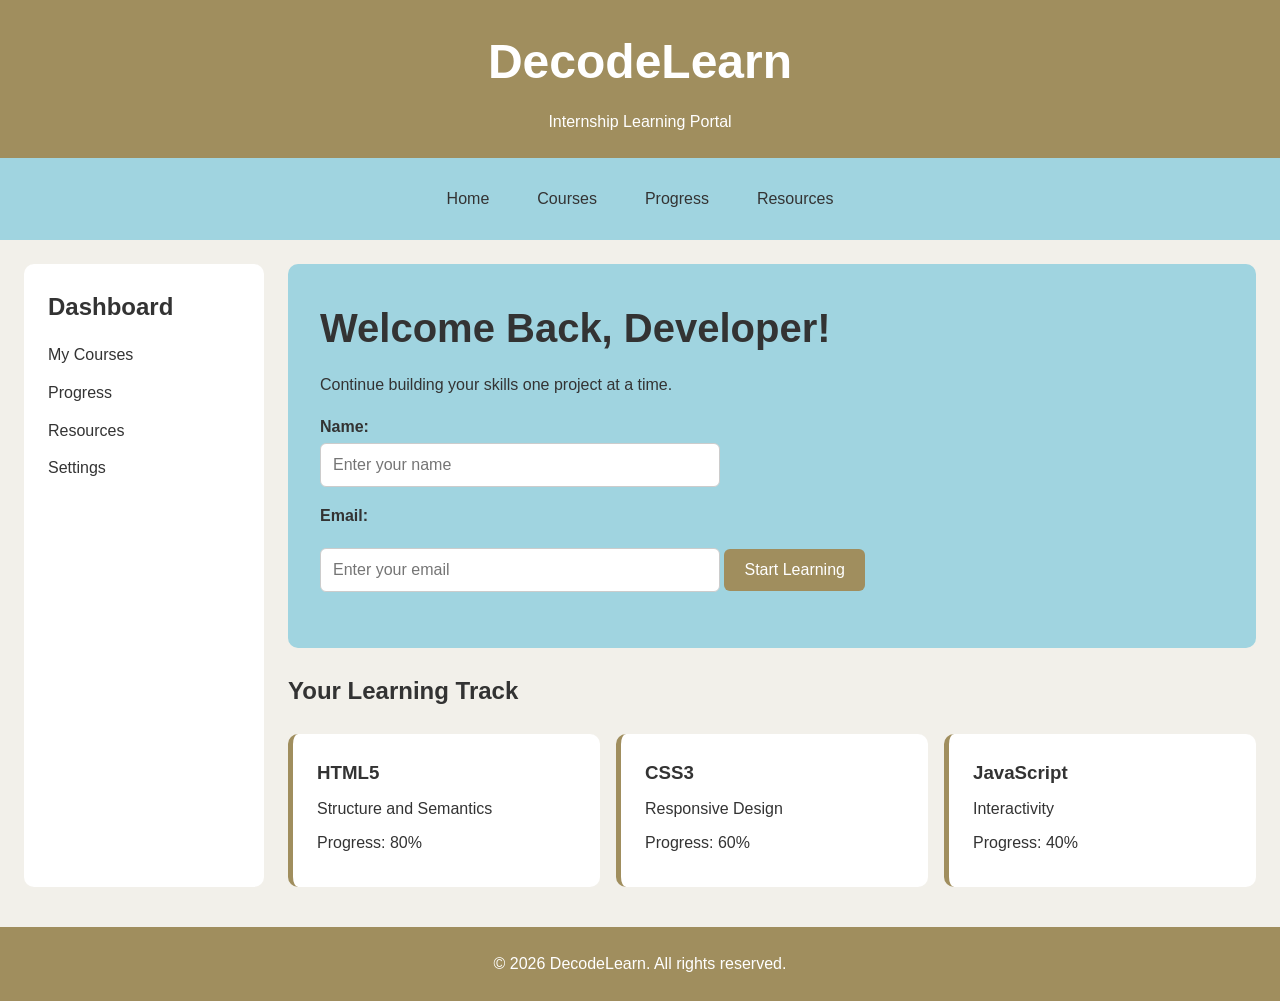
<file: frontend/index.html>
<!DOCTYPE html>
<html lang="en">

<head>

    <!-- Character encoding -->
    <meta charset="UTF-8">

    <!-- Makes the website responsive on mobile devices -->
    <meta name="viewport"
          content="width=device-width, initial-scale=1.0">

    <!-- Website title -->
    <title>DecodeLearn - Internship Learning Portal</title>

    <!-- Connect HTML with CSS -->
    <link rel="stylesheet" href="style.css">

</head>


<body>


    <!-- =========================
         HEADER
         ========================= -->

    <header>

        <h1>DecodeLearn</h1>

        <p>Internship Learning Portal</p>

    </header>



    <!-- =========================
         NAVIGATION
         ========================= -->

    <nav aria-label="Main navigation">

        <a href="#">Home</a>

        <a href="#">Courses</a>

        <a href="#">Progress</a>

        <a href="#">Resources</a>

    </nav>



    <!-- =========================
         MAIN CONTENT
         ========================= -->

    <main>


        <!-- =========================
             SIDEBAR
             ========================= -->

        <aside>

            <h2>Dashboard</h2>

            <ul>

                <li>
                    <a href="#courses">My Courses</a>
                </li>

                <li>
                    <a href="#">Progress</a>
                </li>

                <li>
                    <a href="#">Resources</a>
                </li>

                <li>
                    <a href="#">Settings</a>
                </li>

            </ul>

        </aside>



        <!-- =========================
             MAIN CONTENT AREA
             ========================= -->

        <section>


            <!-- =========================
                 WELCOME SECTION
                 ========================= -->

            <section>

    <h2>Welcome Back, Developer!</h2>

    <p>
        Continue building your skills
        one project at a time.
    </p>

    <label for="learnerName">
        Name:
    </label>

    <input
        type="text"
        id="learnerName"
        placeholder="Enter your name"
    >

    <label for="learnerEmail">
        Email:
    </label>

    <input
        type="email"
        id="learnerEmail"
        placeholder="Enter your email"
    >

    <button id="startLearning">
        Start Learning
    </button>

    <p id="learningMessage"></p>
<div id="usersList"></div>
</section>


            <!-- =========================
                 LEARNING TRACK
                 ========================= -->

            <section>

                <h2>Your Learning Track</h2>


                <!-- HTML COURSE -->

                <article id="htmlCourse">

                    <h3>HTML5</h3>

                    <p>
                        Structure and Semantics
                    </p>

                    <p>
                        Progress: 80%
                    </p>

                </article>



                <!-- CSS COURSE -->

                <article id="cssCourse">

                    <h3>CSS3</h3>

                    <p>
                        Responsive Design
                    </p>

                    <p>
                        Progress: 60%
                    </p>

                </article>



                <!-- JAVASCRIPT COURSE -->

                <article id="jsCourse">

                    <h3>JavaScript</h3>

                    <p>
                        Interactivity
                    </p>

                    <p>
                        Progress: 40%
                    </p>

                </article>


            </section>


        </section>


    </main>



    <!-- =========================
         FOOTER
         ========================= -->

    <footer>

        <p>
            &copy; 2026 DecodeLearn.
            All rights reserved.
        </p>

    </footer>



    <!-- JavaScript file -->
    <script src="script.js"></script>


</body>

</html>
</file>
<file: frontend/style.css>
/* =========================================
   1. RESET / BASIC SETTINGS
   ========================================= */

* {
    margin: 0;
    padding: 0;
    box-sizing: border-box;
}


/* =========================================
   2. BODY
   ========================================= */

body {
    font-family: Arial, sans-serif;
    background-color: #F2F0EA;
    color: #333333;
    line-height: 1.6;
}


/* =========================================
   3. HEADER
   ========================================= */

header {
    background-color: #A08E5E;
    color: white;
    padding: 1.5rem;
    text-align: center;
}

header h1 {
    font-size: clamp(2rem, 5vw, 3rem);
}

header p {
    margin-top: 0.5rem;
}


/* =========================================
   4. NAVIGATION
   ========================================= */

nav {
    display: flex;
    flex-direction: column;
    gap: 0.5rem;
    padding: 1rem;
    background-color: #A0D4E0;
}

nav a {
    color: #333333;
    text-decoration: none;
    padding: 0.75rem;
    text-align: center;
    border-radius: 6px;

}

nav a:hover {
    background-color: #F2F0EA;
}
nav a:focus-visible {
    outline: 3px solid #333333;
    outline-offset: 2px;
}


/* =========================================
   5. MAIN LAYOUT
   ========================================= */

main {
    display: grid;
    grid-template-columns: 1fr;
    gap: 1.5rem;
    padding: 1.5rem;
}


/* =========================================
   6. SIDEBAR
   ========================================= */

aside {
    background-color: white;
    padding: 1.5rem;
    border-radius: 10px;
}

aside h2 {
    margin-bottom: 1rem;
}

aside ul {
    list-style: none;
}

aside li {
    margin-bottom: 0.75rem;
}

aside a {
    color: #333333;
    text-decoration: none;
}


/* =========================================
   7. MAIN CONTENT
   ========================================= */

main > section {
    display: grid;
    gap: 1.5rem;
}


/* =========================================
   8. WELCOME SECTION
   ========================================= */

main > section > section:first-child {
    background-color: #A0D4E0;
    padding: 2rem;
    border-radius: 10px;
}

main > section > section:first-child h2 {
    font-size: clamp(1.8rem, 4vw, 2.5rem);
    margin-bottom: 0.75rem;
}


/* =========================================
   9. BUTTON
   ========================================= */

button {
    margin-top: 1rem;
    padding: 0.75rem 1.25rem;
    border: none;
    border-radius: 6px;
    background-color: #A08E5E;
    color: white;
    font-size: 1rem;
    cursor: pointer;
}

button:hover {
    opacity: 0.9;
}

button:focus-visible {
    outline: 3px solid #333333;
    outline-offset: 2px;
}


/* =========================================
   10. COURSE SECTION
   ========================================= */

main > section > section:last-child {
    display: grid;
    grid-template-columns: 1fr;
    gap: 1rem;
}

main > section > section:last-child h2 {
    margin-bottom: 0.5rem;
    grid-column: 1 / -1;
}


/* =========================================
   11. COURSE CARDS
   ========================================= */

article {
    background-color: white;
    padding: 1.5rem;
    border-radius: 10px;
    border-left: 5px solid #A08E5E;
}

article h3 {
    margin-bottom: 0.5rem;
}

article p {
    margin-bottom: 0.5rem;
}


/* =========================================
   12. FOOTER
   ========================================= */

footer {
    margin-top: 1rem;
    padding: 1.5rem;
    text-align: center;
    background-color: #A08E5E;
    color: white;
}


/* =========================================
   13. TABLET - 768px
   ========================================= */

@media (min-width: 768px) {

    nav {
        flex-direction: row;
        justify-content: center;
    }

    nav a {
        padding: 0.75rem 1.25rem;
    }

    main > section > section:last-child {
        grid-template-columns: repeat(2, 1fr);
    }

}


/* =========================================
   14. DESKTOP - 1024px
   ========================================= */

@media (min-width: 1024px) {

    main {
        grid-template-columns: 240px 1fr;
        max-width: 1400px;
        margin: 0 auto;
    }

    main > section > section:last-child {
        grid-template-columns: repeat(3, 1fr);
    }

}
/* =========================================
   15. LEARNER INPUT
   ========================================= */

main > section > section:first-child label {
    display: block;
    margin-top: 1rem;
    margin-bottom: 0.25rem;
    font-weight: bold;
}

main > section > section:first-child input {
    width: 100%;
    max-width: 400px;
    padding: 0.75rem;
    border: 1px solid #cccccc;
    border-radius: 6px;
    font-size: 1rem;
}

main > section > section:first-child input:focus {
    outline: 3px solid #A0D4E0;
}

#learningMessage {
    margin-top: 1rem;
    font-weight: bold;
}
/* =========================================
   16. REGISTERED LEARNERS
   ========================================= */

#usersList {
    margin-top: 1.5rem;
}

.user {
    background-color: white;
    padding: 1rem;
    margin-top: 0.75rem;
    border-radius: 6px;
    border-left: 5px solid #A08E5E;
}

.user p {
    margin-top: 0.25rem;
}
</file>
